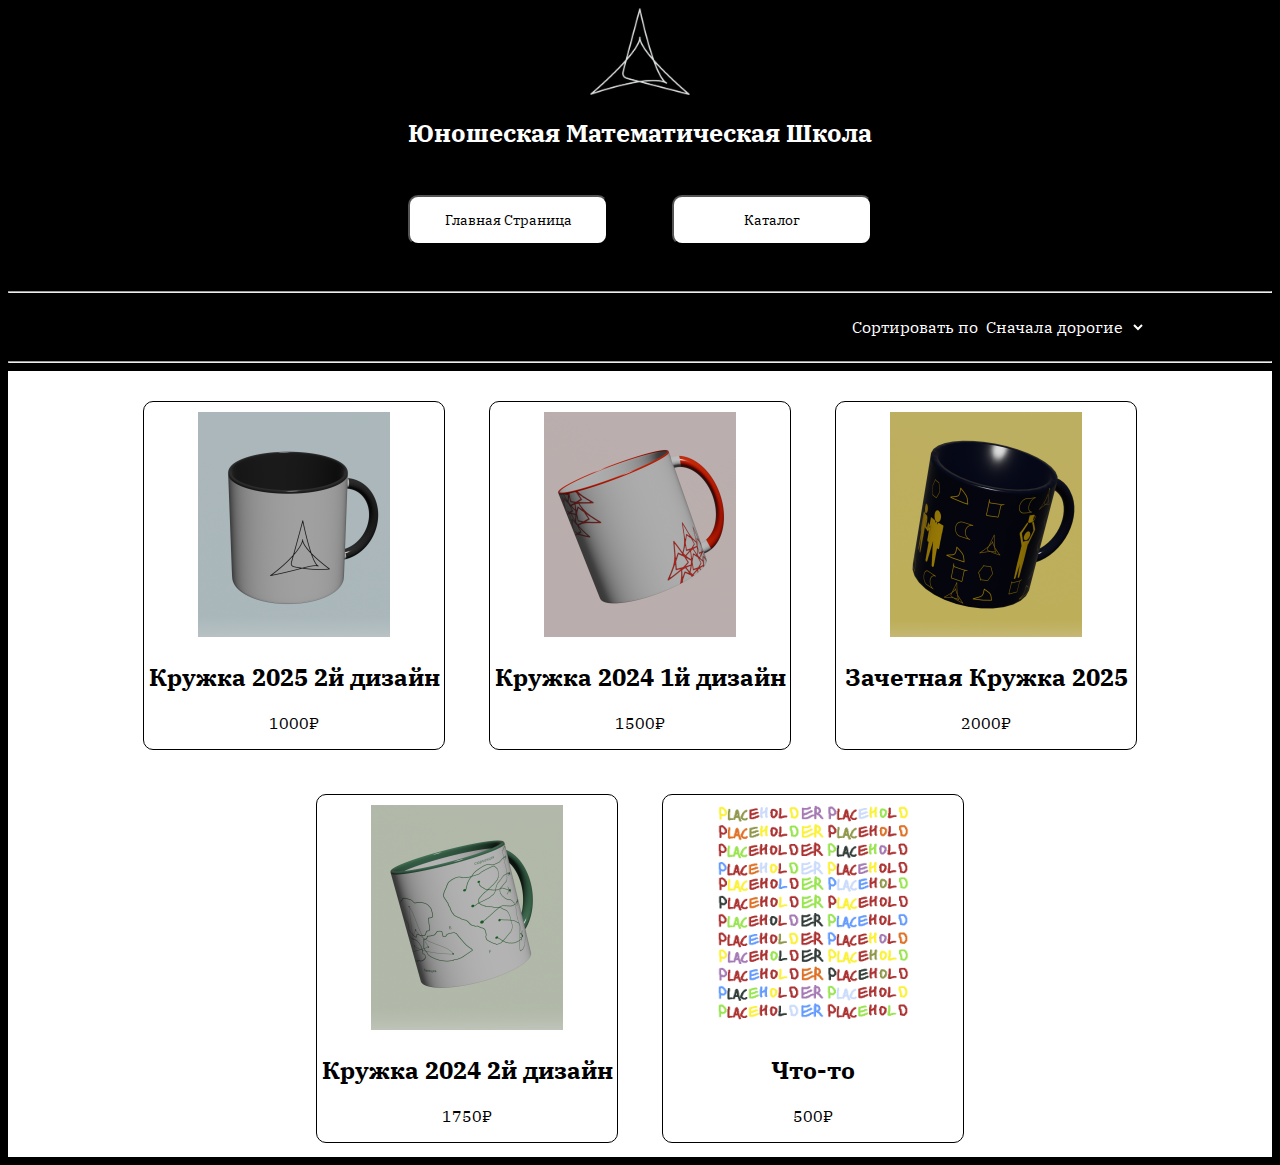
<file: docs/HTML_pages/Catalogue.html>
<!DOCTYPE html>
<html lang="en">
<head>
    <meta charset="UTF-8">
    <title>Title</title>
    <link rel="preconnect" href="https://fonts.googleapis.com">
    <link rel="preconnect" href="https://fonts.gstatic.com" crossorigin>
    <link href="https://fonts.googleapis.com/css2?family=Barlow+Condensed:ital,wght@0,100;0,200;0,300;0,400;0,500;0,600;0,700;0,800;0,900;1,100;1,200;1,300;1,400;1,500;1,600;1,700;1,800;1,900&family=IBM+Plex+Serif:ital,wght@0,100;0,200;0,300;0,400;0,500;0,600;0,700;1,100;1,200;1,300;1,400;1,500;1,600;1,700&family=Inter:ital,opsz,wght@0,14..32,100..900;1,14..32,100..900&family=Playfair:ital,opsz,wght@0,5..1200,300..900;1,5..1200,300..900&family=Roboto+Condensed:ital,wght@0,100..900;1,100..900&family=Roboto:ital,wght@0,100..900;1,100..900&display=swap" rel="stylesheet">
    <link rel ="stylesheet" href="../styles/catalogue.css">
</head>
<body>
<header class='header'>
    <img src="../contents/logo.jpg" alt="logo" width="100" height="86.9" class="logo">
    <h1>Юношеская Математическая Школа</h1>
    <ul class='nav'>
        <li class = 'nav-item'>
            <a href="main_page.html"><button>Главная Страница</button></a>
        </li>
        <li class = 'nav-item'>
            <a href="Catalogue.html"><button>Каталог</button></a>
        </li>
    </ul>
    <hr>
</header>
<main>
    <div class="function-bar">
        <p>Сортировать по</p>
        <select class = "sort-form" >
            <option value="price-desc">Сначала дорогие</option>
            <option value="price-asc">Сначала дешевые</option>
            <option value="date-desc">Сначала новые</option>
            <option value="date-asc">Сначала старые</option>
            <option value="type">По типу</option>
        </select>
    </div>
    <hr>
    <div class="catalogue">
        <div class="catalogue-item" data-name = "Кружка 2025 2й дизайн" data-price = "1000" data-type = "Кружка" data-date = 2025>
            <img src="../contents/renderv7.png" alt="main page" width="192" height="225">
            <h2> Кружка 2025 2й дизайн </h2>
            <p> 1000₽ </p>
        </div>
        <div class="catalogue-item" data-name = "Кружка 2024 1й дизайн" data-price = "1500" data-type = "Кружка" data-date = 2024>
            <img src="../contents/renderv5.png" alt="main page" width="192" height="225">
            <h2> Кружка 2024 1й дизайн </h2>
            <p> 1500₽ </p>
        </div>
        <div class="catalogue-item" data-name = "Зачетная Кружка 2025" data-price = "2000" data-type = "Кружка" data-date = 2025>
            <img src="../contents/renderv6.png" alt="main page" width="192" height="225">
            <h2> Зачетная Кружка 2025 </h2>
            <p> 2000₽ </p>
        </div>
        <div class="catalogue-item" data-name = "Кружка 2024 2й дизайн" data-price = "1750" data-type = "Кружка" data-date = 2024>
            <img src="../contents/renderv8.png" alt="main page" width="192" height="225">
            <h2> Кружка 2024 2й дизайн </h2>
            <p> 1750₽ </p>
        </div>
        <div class="catalogue-item" data-name = "Что-то" data-price = "500" data-type = "Что-то" data-date = 2023>
            <img src="../contents/Placeholder.png" width="192" height="225">
            <h2> Что-то </h2>
            <p> 500₽ </p>
        </div>
    </div>
    <script src="../scripts/sort.js"></script>
</main>
</body>
</html>
</body>

</html>
</file>
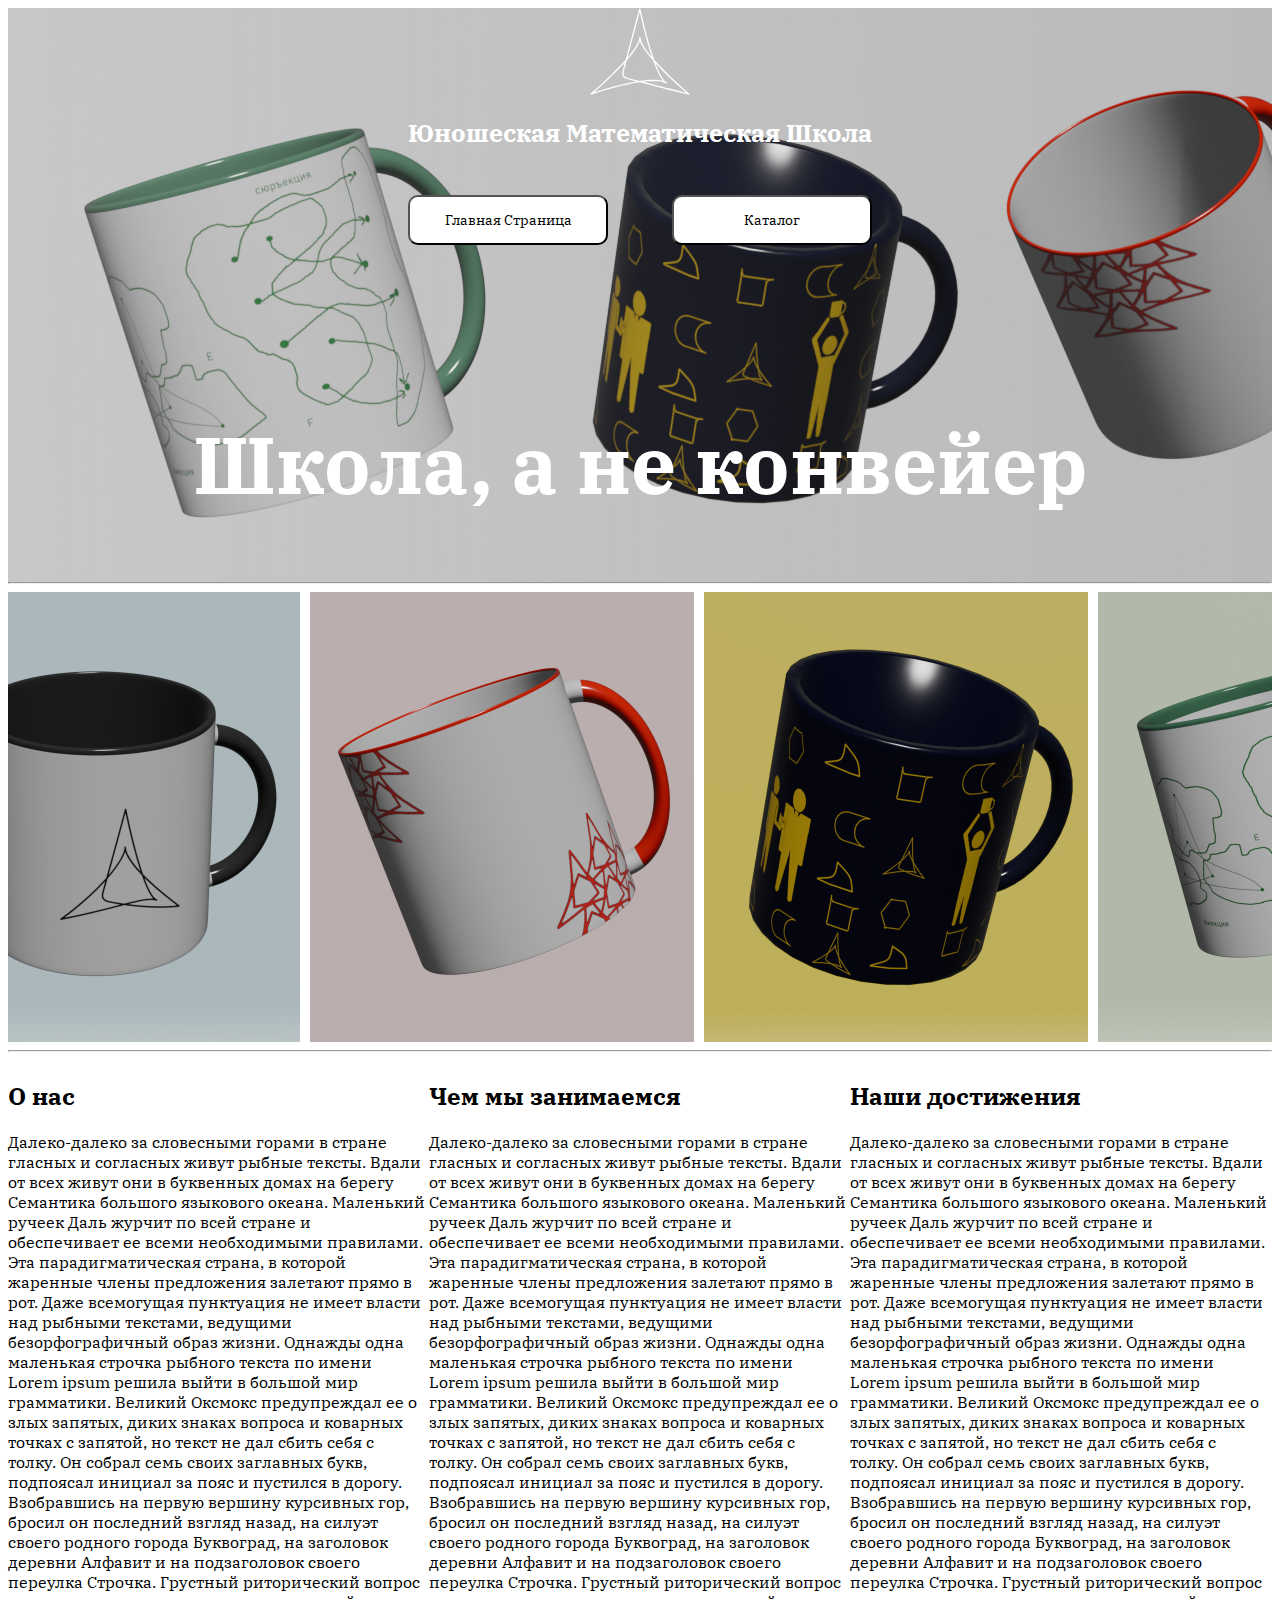
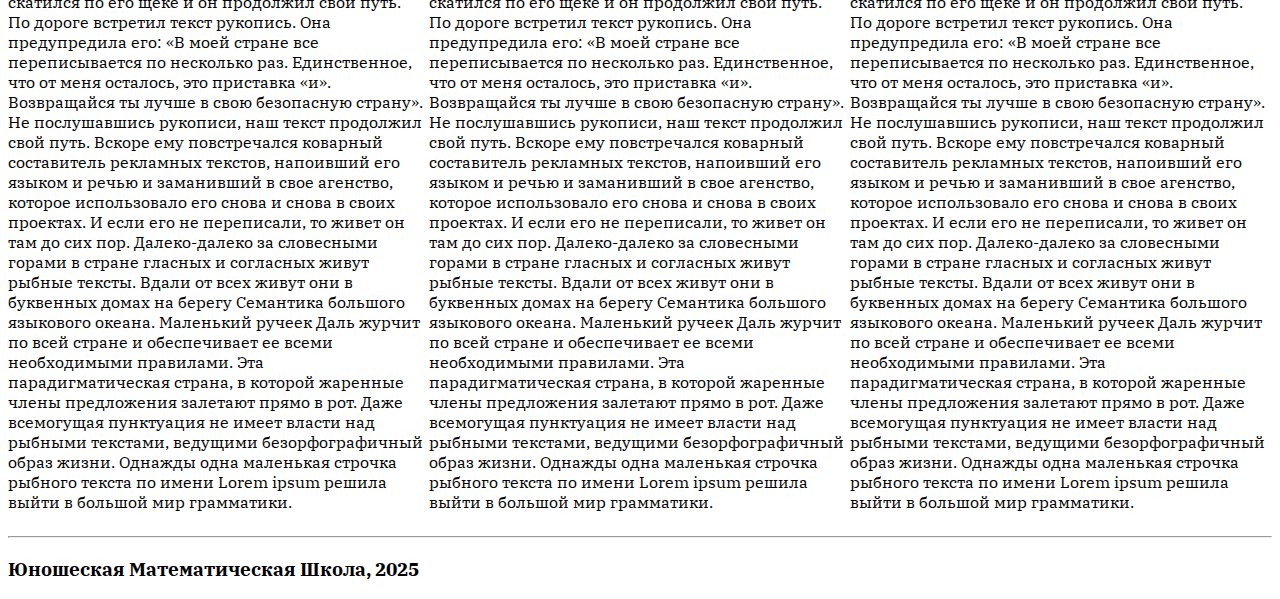
<file: docs/HTML_pages/main_page.html>
<!DOCTYPE html>
<html lang="en">
<head>
    <meta charset="UTF-8">
    <title>Главная Страница</title>
    <link rel = "icon" href = "/contents/logo.svg">
    <link rel="preconnect" href="https://fonts.googleapis.com">
    <link rel="preconnect" href="https://fonts.gstatic.com" crossorigin>
    <link href="https://fonts.googleapis.com/css2?family=Barlow+Condensed:ital,wght@0,100;0,200;0,300;0,400;0,500;0,600;0,700;0,800;0,900;1,100;1,200;1,300;1,400;1,500;1,600;1,700;1,800;1,900&family=IBM+Plex+Serif:ital,wght@0,100;0,200;0,300;0,400;0,500;0,600;0,700;1,100;1,200;1,300;1,400;1,500;1,600;1,700&family=Inter:ital,opsz,wght@0,14..32,100..900;1,14..32,100..900&family=Playfair:ital,opsz,wght@0,5..1200,300..900;1,5..1200,300..900&family=Roboto+Condensed:ital,wght@0,100..900;1,100..900&family=Roboto:ital,wght@0,100..900;1,100..900&display=swap" rel="stylesheet">
    <link rel="stylesheet" href="../styles/main.css">
</head>
<body>
<div class="wrapper">
    <header class='header'>
        <img src="../contents/logo.svg" alt="logo" width="100" height="86.9" class="logo">
        <h1>Юношеская Математическая Школа</h1>
        <ul class='nav'>
            <li class = 'nav-item'>
                <a href="main_page.html"><button>Главная Страница</button></a>
            </li>
            <li class = 'nav-item'>
                <a href="Catalogue.html"><button>Каталог</button></a>
            </li>
        </ul>
        <h2 class = "slogan">Школа, а не конвейер </h2>
        <hr>
    </header>
</div>
<main>
    <div class='main-container'>
        <div class = "scroll-list">
            <div class = "scroll-list-item">
                <img src="../contents/renderv7.png" alt="main page" width="384" height="450">
                <img src="../contents/renderv5.png" alt="main page" width="384" height="450">
                <img src="../contents/renderv6.png" alt="main page" width="384" height="450">
                <img src="../contents/renderv8.png" alt="main page" width="384" height="450">
                <img src="../contents/shirt.png" alt="main page" width="384" height="450">

                <img src="../contents/capv3.png" alt="main page" width="384" height="450">
                <img src="../contents/postcard.png" alt="main page" width="384" height="450">
                <img src="../contents/braceletblue.png" alt="main page" width="384" height="450">
                <img src="../contents/passport1.png" alt="main page" width="384" height="450">
                <img src="../contents/shirt.png" alt="main page" width="384" height="450">
            </div>
        </div>
        <hr>
        <div class = "about-us">
            <div class = "about-us-item">
                <h2>О нас</h2>
                <p>
                    Далеко-далеко за словесными горами в стране гласных и согласных живут рыбные тексты. Вдали от всех живут они в буквенных домах на берегу Семантика большого языкового океана. Маленький ручеек Даль журчит по всей стране и обеспечивает ее всеми необходимыми правилами. Эта парадигматическая страна, в которой жаренные члены предложения залетают прямо в рот. Даже всемогущая пунктуация не имеет власти над рыбными текстами, ведущими безорфографичный образ жизни. Однажды одна маленькая строчка рыбного текста по имени Lorem ipsum решила выйти в большой мир грамматики. Великий Оксмокс предупреждал ее о злых запятых, диких знаках вопроса и коварных точках с запятой, но текст не дал сбить себя с толку. Он собрал семь своих заглавных букв, подпоясал инициал за пояс и пустился в дорогу. Взобравшись на первую вершину курсивных гор, бросил он последний взгляд назад, на силуэт своего родного города Буквоград, на заголовок деревни Алфавит и на подзаголовок своего переулка Строчка. Грустный риторический вопрос скатился по его щеке и он продолжил свой путь. По дороге встретил текст рукопись. Она предупредила его: «В моей стране все переписывается по несколько раз. Единственное, что от меня осталось, это приставка «и». Возвращайся ты лучше в свою безопасную страну». Не послушавшись рукописи, наш текст продолжил свой путь. Вскоре ему повстречался коварный составитель рекламных текстов, напоивший его языком и речью и заманивший в свое агенство, которое использовало его снова и снова в своих проектах. И если его не переписали, то живет он там до сих пор. Далеко-далеко за словесными горами в стране гласных и согласных живут рыбные тексты. Вдали от всех живут они в буквенных домах на берегу Семантика большого языкового океана. Маленький ручеек Даль журчит по всей стране и обеспечивает ее всеми необходимыми правилами. Эта парадигматическая страна, в которой жаренные члены предложения залетают прямо в рот. Даже всемогущая пунктуация не имеет власти над рыбными текстами, ведущими безорфографичный образ жизни. Однажды одна маленькая строчка рыбного текста по имени Lorem ipsum решила выйти в большой мир грамматики.
                </p>
            </div>
            <div class = "about-us-item">
                <h2>Чем мы занимаемся</h2>
                <p>
                    Далеко-далеко за словесными горами в стране гласных и согласных живут рыбные тексты. Вдали от всех живут они в буквенных домах на берегу Семантика большого языкового океана. Маленький ручеек Даль журчит по всей стране и обеспечивает ее всеми необходимыми правилами. Эта парадигматическая страна, в которой жаренные члены предложения залетают прямо в рот. Даже всемогущая пунктуация не имеет власти над рыбными текстами, ведущими безорфографичный образ жизни. Однажды одна маленькая строчка рыбного текста по имени Lorem ipsum решила выйти в большой мир грамматики. Великий Оксмокс предупреждал ее о злых запятых, диких знаках вопроса и коварных точках с запятой, но текст не дал сбить себя с толку. Он собрал семь своих заглавных букв, подпоясал инициал за пояс и пустился в дорогу. Взобравшись на первую вершину курсивных гор, бросил он последний взгляд назад, на силуэт своего родного города Буквоград, на заголовок деревни Алфавит и на подзаголовок своего переулка Строчка. Грустный риторический вопрос скатился по его щеке и он продолжил свой путь. По дороге встретил текст рукопись. Она предупредила его: «В моей стране все переписывается по несколько раз. Единственное, что от меня осталось, это приставка «и». Возвращайся ты лучше в свою безопасную страну». Не послушавшись рукописи, наш текст продолжил свой путь. Вскоре ему повстречался коварный составитель рекламных текстов, напоивший его языком и речью и заманивший в свое агенство, которое использовало его снова и снова в своих проектах. И если его не переписали, то живет он там до сих пор. Далеко-далеко за словесными горами в стране гласных и согласных живут рыбные тексты. Вдали от всех живут они в буквенных домах на берегу Семантика большого языкового океана. Маленький ручеек Даль журчит по всей стране и обеспечивает ее всеми необходимыми правилами. Эта парадигматическая страна, в которой жаренные члены предложения залетают прямо в рот. Даже всемогущая пунктуация не имеет власти над рыбными текстами, ведущими безорфографичный образ жизни. Однажды одна маленькая строчка рыбного текста по имени Lorem ipsum решила выйти в большой мир грамматики.
                </p>
            </div>
            <div class = "about-us-item">
                <h2>Наши достижения</h2>
                <p>
                    Далеко-далеко за словесными горами в стране гласных и согласных живут рыбные тексты. Вдали от всех живут они в буквенных домах на берегу Семантика большого языкового океана. Маленький ручеек Даль журчит по всей стране и обеспечивает ее всеми необходимыми правилами. Эта парадигматическая страна, в которой жаренные члены предложения залетают прямо в рот. Даже всемогущая пунктуация не имеет власти над рыбными текстами, ведущими безорфографичный образ жизни. Однажды одна маленькая строчка рыбного текста по имени Lorem ipsum решила выйти в большой мир грамматики. Великий Оксмокс предупреждал ее о злых запятых, диких знаках вопроса и коварных точках с запятой, но текст не дал сбить себя с толку. Он собрал семь своих заглавных букв, подпоясал инициал за пояс и пустился в дорогу. Взобравшись на первую вершину курсивных гор, бросил он последний взгляд назад, на силуэт своего родного города Буквоград, на заголовок деревни Алфавит и на подзаголовок своего переулка Строчка. Грустный риторический вопрос скатился по его щеке и он продолжил свой путь. По дороге встретил текст рукопись. Она предупредила его: «В моей стране все переписывается по несколько раз. Единственное, что от меня осталось, это приставка «и». Возвращайся ты лучше в свою безопасную страну». Не послушавшись рукописи, наш текст продолжил свой путь. Вскоре ему повстречался коварный составитель рекламных текстов, напоивший его языком и речью и заманивший в свое агенство, которое использовало его снова и снова в своих проектах. И если его не переписали, то живет он там до сих пор. Далеко-далеко за словесными горами в стране гласных и согласных живут рыбные тексты. Вдали от всех живут они в буквенных домах на берегу Семантика большого языкового океана. Маленький ручеек Даль журчит по всей стране и обеспечивает ее всеми необходимыми правилами. Эта парадигматическая страна, в которой жаренные члены предложения залетают прямо в рот. Даже всемогущая пунктуация не имеет власти над рыбными текстами, ведущими безорфографичный образ жизни. Однажды одна маленькая строчка рыбного текста по имени Lorem ipsum решила выйти в большой мир грамматики.
                </p>
            </div>
        </div>
        <hr>
        <footer>
            <h3> Юношеская Математическая Школа, 2025</h3>
        </footer>
        <script src="../scripts/index.js"></script>
        <script src="../scripts/cycle.js"></script>
    </div>
</main>
</body>
</html>
</file>
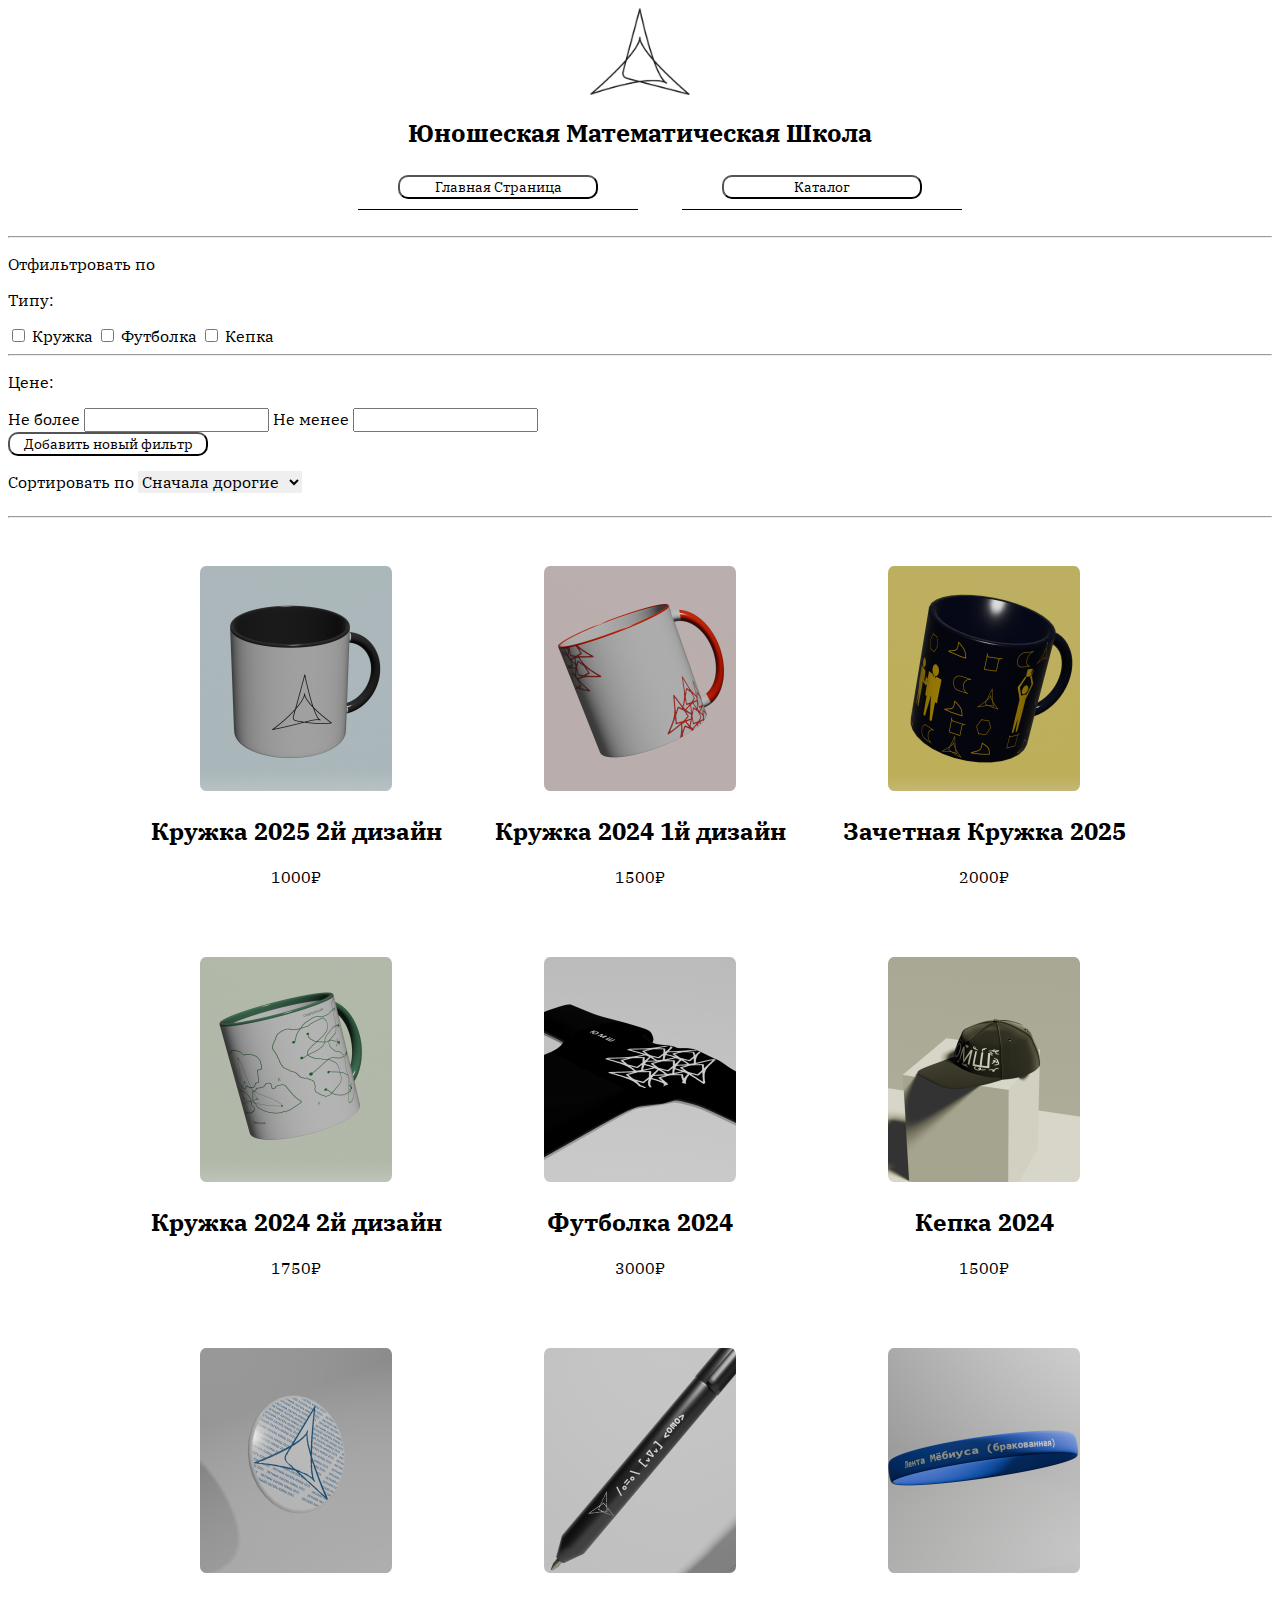
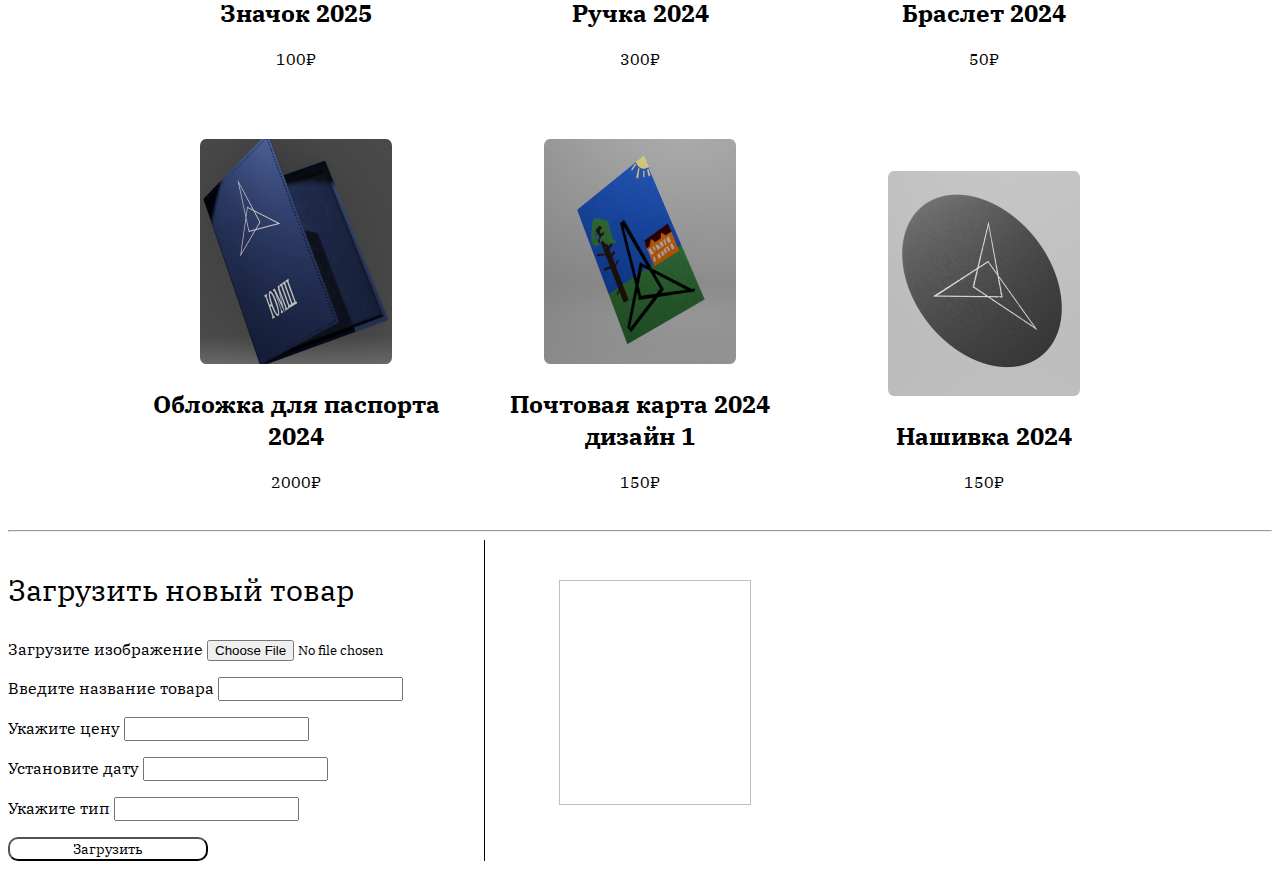
<file: Front/HTML pages/Catalogue.html>
<!DOCTYPE html>
<html lang="en">
<head>
    <meta charset="UTF-8">
    <title>Title</title>
    <link rel = "icon" href = "../contents/logo.svg">
    <link rel="preconnect" href="https://fonts.googleapis.com">
    <link rel="preconnect" href="https://fonts.gstatic.com" crossorigin>
    <link href="https://fonts.googleapis.com/css2?family=Barlow+Condensed:ital,wght@0,100;0,200;0,300;0,400;0,500;0,600;0,700;0,800;0,900;1,100;1,200;1,300;1,400;1,500;1,600;1,700;1,800;1,900&family=IBM+Plex+Serif:ital,wght@0,100;0,200;0,300;0,400;0,500;0,600;0,700;1,100;1,200;1,300;1,400;1,500;1,600;1,700&family=Inter:ital,opsz,wght@0,14..32,100..900;1,14..32,100..900&family=Playfair:ital,opsz,wght@0,5..1200,300..900;1,5..1200,300..900&family=Roboto+Condensed:ital,wght@0,100..900;1,100..900&family=Roboto:ital,wght@0,100..900;1,100..900&display=swap" rel="stylesheet">
    <link rel ="stylesheet" href="../styles/catalogue.css">
</head>
<body>
<header class='header'>
    <img src="../contents/logo.jpg" alt="logo" width="100" height="86.9" class="logo">
    <h1>Юношеская Математическая Школа</h1>
    <ul class='nav'>
        <li class = 'nav-item'>
            <a href="main_page.html"><button>Главная Страница</button></a>
        </li>
        <li class = 'nav-item'>
            <a href="Catalogue.html"><button>Каталог</button></a>
        </li>
    </ul>
    <hr>
</header>
<main>
    <div class="function-bar-wrapper">
        <div class = "filter">
            <p> Отфильтровать по </p>
            <div class="filter-items">
                <p>Типу:</p>
                <div class="not-price">
                    <input class = "filter-item" type = "checkbox" id = "by-type-cup" data-property = "type" data-content = "Кружка" data-type = "union" data-compareby = "equal">
                    <label for = "by-type-cup"> Кружка </label>
                    <input class = "filter-item" type = "checkbox" id = "by-type-shirt" data-property = "type" data-content = "Футболка" data-type = "union" data-compareby = "equal">
                    <label  for = "by-type-shirt"> Футболка </label>
                    <input class = "filter-item" type = "checkbox" id = "by-type-cap" data-property = "type" data-content = "Кепка" data-type = "union" data-compareby = "equal">
                    <label for = "by-type-cap"> Кепка </label>
                </div>
                <hr>
                <div class="price">
                <p>Цене:</p>
                    <label for = "by-price-up"> Не более </label>
                    <input type = "text" id = "by-price-up" class = "filter-item" data-property = "price" data-content = "" data-type = "intersect" data-compareby = "lesser">
                    <label for = "by-price-down"> Не менее </label>
                    <input type = "text" id = "by-price-down" class = "filter-item" data-property = "price" data-content = "" data-type = "intersect" data-compareby = "greater">
                </div>
            </div>
            <button class = "open-button" onclick="open()">Добавить новый фильтр</button>
            <div class="filter-constructor-wrapper">
                <div class="constructor-content">
                    <button class = "close-button" onclick="close()">x</button>
                    <h2>Добавить новый фильтр</h2>
                    <p>Выберите тип фильтра</p>
                    <select id = "type-select">
                        <option value = "intersect">Пересечение</option>
                        <option value = "union">Объединение</option>
                    </select>
                    <p>
                        Выберите признак сравнения
                        <input type = "text" aria-label="Выберите признак сравнения" id="comparison" class = "constructor-input">
                    </p>
                    <p>
                        Выберите имя признака сравнения
                        <input type = "text" aria-label="Выберите имя признака сравнения" id="select-name" class = "constructor-input">
                    </p>
                    <input class = "preview-filter-item" type = "checkbox" data-property = "" data-content = "" data-type = "" data-compareby = "" id = "preview-filter-item">
                    <label id = "preview-filter-item-label" for = "preview-filter-item"></label>
                    <button class = "upload-button" onclick="upload_filter()">Загрузить</button>
                </div>
            </div>
        </div>
        <div class="function-bar">
            <p>Сортировать по</p>
            <select class = "sort-form" >
                <option value="price-desc">Сначала дорогие</option>
                <option value="price-asc">Сначала дешевые</option>
                <option value="date-desc">Сначала новые</option>
                <option value="date-asc">Сначала старые</option>
                <option value="type">По типу</option>
            </select>
        </div>
    </div>
    <hr>
    <div class="catalogue">
        <div class="catalogue-item" data-name = "Кружка 2025 2й дизайн" data-price = "1000" data-type = "Кружка" data-date = 2025>
            <img src="../contents/renderv7.png" width="192" height="225">
            <h2> Кружка 2025 2й дизайн </h2>
            <p> 1000₽ </p>
        </div>
        <div class="catalogue-item" data-name = "Кружка 2024 1й дизайн" data-price = "1500" data-type = "Кружка" data-date = 2024>
            <img src="../contents/renderv5.png" width="192" height="225">
            <h2> Кружка 2024 1й дизайн </h2>
            <p> 1500₽ </p>
        </div>
        <div class="catalogue-item" data-name = "Зачетная Кружка 2025" data-price = "2000" data-type = "Кружка" data-date = 2025>
            <img src="../contents/renderv6.png" width="192" height="225">
            <h2> Зачетная Кружка 2025 </h2>
            <p> 2000₽ </p>
        </div>
        <div class="catalogue-item" data-name = "Кружка 2024 2й дизайн" data-price = "1750" data-type = "Кружка" data-date = 2024>
            <img src="../contents/renderv8.png" width="192" height="225">
            <h2> Кружка 2024 2й дизайн </h2>
            <p> 1750₽ </p>
        </div>
        <div class="catalogue-item" data-name = "Футболка 2024" data-price = "3000" data-type = "Футболка" data-date = 2024>
            <img src="../contents/shirt.png" width="192" height="225">
            <h2> Футболка 2024 </h2>
            <p> 3000₽ </p>
        </div>
        <div class="catalogue-item" data-name = "Кепка 2024" data-price = "1500" data-type = "Кепка" data-date = 2024>
            <img src="../contents/capv3.png" width="192" height="225">
            <h2> Кепка 2024 </h2>
            <p> 1500₽ </p>
        </div>
        <div class="catalogue-item" data-name = "Значок 2025" data-price = "100" data-type = "Значок" data-date = 2025>
            <img src="../contents/pin.png" width="192" height="225">
            <h2> Значок 2025 </h2>
            <p> 100₽ </p>
        </div>
        <div class="catalogue-item" data-name = "Ручка 2024" data-price = "300" data-type = "Ручка" data-date = 2024>
            <img src="../contents/mrpen.png" width="192" height="225">
            <h2> Ручка 2024 </h2>
            <p> 300₽ </p>
        </div>
        <div class="catalogue-item" data-name = "Браслет 2024" data-price = "50" data-type = "Браслет" data-date = 2024>
            <img src="../contents/braceletblue.png" width="192" height="225">
            <h2> Браслет 2024 </h2>
            <p> 50₽ </p>
        </div>
        <div class="catalogue-item" data-name = "Обложка для паспорта 2024" data-price = "2000" data-type = "Другое" data-date = 2024>
            <img src="../contents/passport1.png" width="192" height="225">
            <h2> Обложка для паспорта 2024 </h2>
            <p> 2000₽ </p>
        </div>
        <div class="catalogue-item" data-name = "Почтовая карта 2024 дизайн 1" data-price = "150" data-type = "Открытка" data-date = 2024>
            <img src="../contents/postcard.png" width="192" height="225">
            <h2> Почтовая карта 2024 дизайн 1 </h2>
            <p> 150₽ </p>
        </div>
        <div class="catalogue-item" data-name = "Нашивка 2024" data-price = "150" data-type = "Другое" data-date = 2024>
            <img src="../contents/mark.png" width="192" height="225">
            <h2> Нашивка 2024 </h2>
            <p> 150₽ </p>
        </div>
    </div>
    <hr>
    <div class = "add-item-wrapper">
        <div class = "add-item">
            <p class = "add-item-header"> Загрузить новый товар </p>
            <p>
                Загрузите изображение
                <input type = "file" accept="image/*" id = "file-upload-image">
            </p>
            <p>
                Введите название товара
                <input type = "text" aria-label="Введите название товара" id = "file-upload-name">
            </p>
            <p>
                Укажите цену
                <input type = "text" aria-label="Укажите цену" id = "file-upload-price">
            </p>
            <p>
                Установите дату
                <input type = "text" aria-label="Укажите цену" id = "file-upload-date">
            </p>
            <p>
                Укажите тип
                <input type = "text" aria-label="Укажите цену" id = "file-upload-type">
            </p>
            <button id = "add-item-button" onclick="upload_item()"> Загрузить </button>
        </div>
        <div class="preview-item" id = "preview" data-name = "" data-price = "" data-type = "" data-date = >
            <img id = "preview-image">
            <h2 id = "preview-name"></h2>
            <p id = "preview-price"></p>
        </div>
    </div>
    <script src="../scripts/sort.js"></script>
    <script src="../scripts/upload.js"></script>
    <script src="../scripts/filter.js"></script>
    <script src="../scripts/filter_constructor.js"></script>
</main>
</body>
</html>
</file>
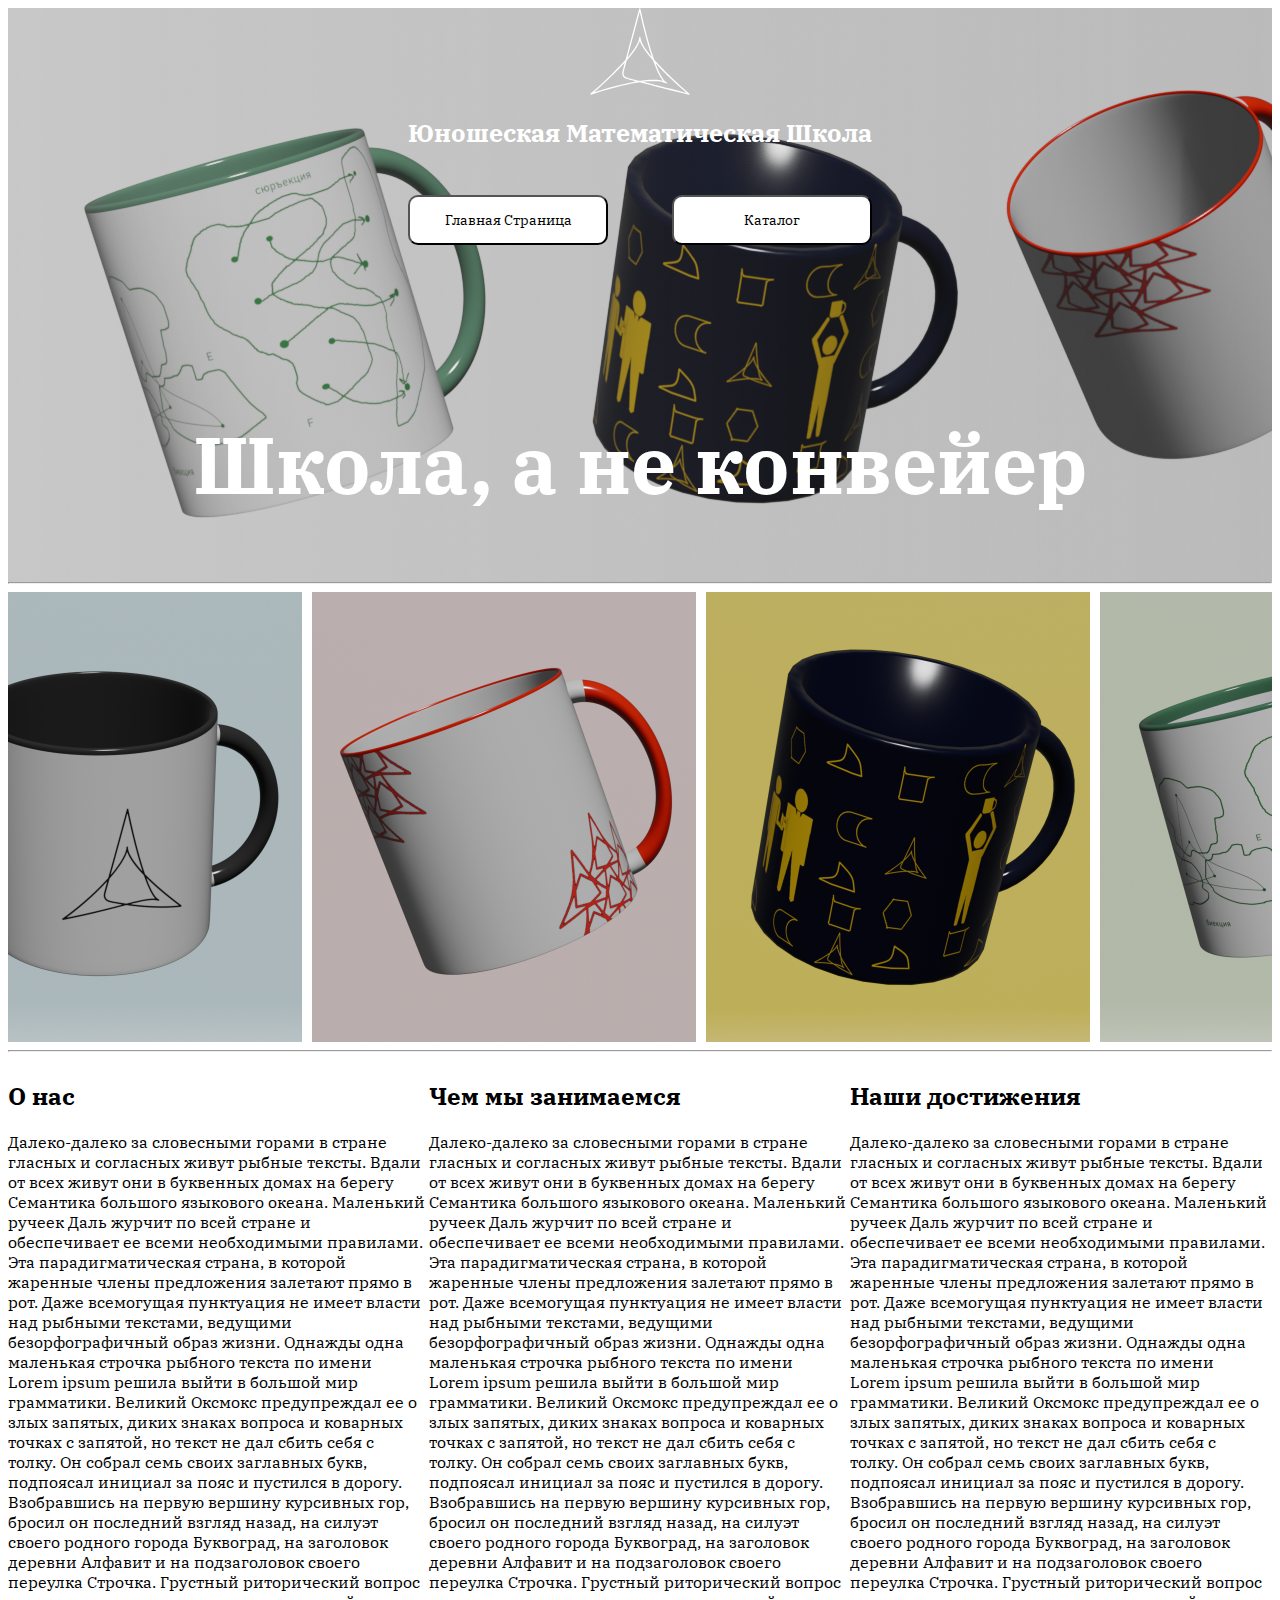
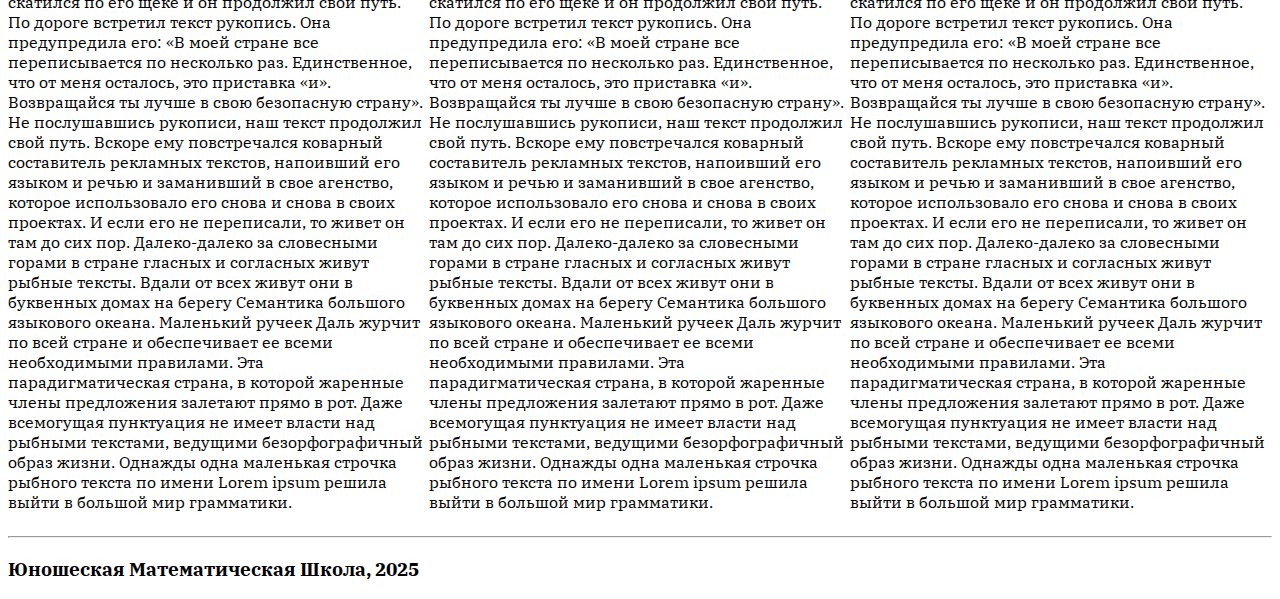
<file: Front/HTML pages/main_page.html>
<!DOCTYPE html>
<html lang="en">
<head>
    <meta charset="UTF-8">
    <title>Главная Страница</title>
    <link rel = "icon" href = "../contents/logo.svg">
    <link rel="preconnect" href="https://fonts.googleapis.com">
    <link rel="preconnect" href="https://fonts.gstatic.com" crossorigin>
    <link href="https://fonts.googleapis.com/css2?family=Barlow+Condensed:ital,wght@0,100;0,200;0,300;0,400;0,500;0,600;0,700;0,800;0,900;1,100;1,200;1,300;1,400;1,500;1,600;1,700;1,800;1,900&family=IBM+Plex+Serif:ital,wght@0,100;0,200;0,300;0,400;0,500;0,600;0,700;1,100;1,200;1,300;1,400;1,500;1,600;1,700&family=Inter:ital,opsz,wght@0,14..32,100..900;1,14..32,100..900&family=Playfair:ital,opsz,wght@0,5..1200,300..900;1,5..1200,300..900&family=Roboto+Condensed:ital,wght@0,100..900;1,100..900&family=Roboto:ital,wght@0,100..900;1,100..900&display=swap" rel="stylesheet">
    <link rel="stylesheet" href="../styles/main.css">
</head>
<body>
<div class="wrapper">
    <header class='header'>
        <img src="../contents/logo.svg" alt="logo" width="100" height="86.9" class="logo">
        <h1>Юношеская Математическая Школа</h1>
        <ul class='nav'>
            <li class = 'nav-item'>
                <a href="main_page.html"><button>Главная Страница</button></a>
            </li>
            <li class = 'nav-item'>
                <a href="Catalogue.html"><button>Каталог</button></a>
            </li>
        </ul>
        <h2 class = "slogan">Школа, а не конвейер </h2>
        <hr>
    </header>
</div>
<main>
    <div class='main-container'>
        <div class = "scroll-list">
            <div class = "scroll-list-item">
                <img src="../contents/renderv7.png" alt="main page" width="384" height="450">
                <img src="../contents/renderv5.png" alt="main page" width="384" height="450">
                <img src="../contents/renderv6.png" alt="main page" width="384" height="450">
                <img src="../contents/renderv8.png" alt="main page" width="384" height="450">
                <img src="../contents/shirt.png" alt="main page" width="384" height="450">

                <img src="../contents/capv3.png" alt="main page" width="384" height="450">
                <img src="../contents/postcard.png" alt="main page" width="384" height="450">
                <img src="../contents/braceletblue.png" alt="main page" width="384" height="450">
                <img src="../contents/passport1.png" alt="main page" width="384" height="450">
                <img src="../contents/shirt.png" alt="main page" width="384" height="450">
            </div>
        </div>
        <hr>
        <div class = "about-us">
            <div class = "about-us-item">
                <h2>О нас</h2>
                <p>
                    Далеко-далеко за словесными горами в стране гласных и согласных живут рыбные тексты. Вдали от всех живут они в буквенных домах на берегу Семантика большого языкового океана. Маленький ручеек Даль журчит по всей стране и обеспечивает ее всеми необходимыми правилами. Эта парадигматическая страна, в которой жаренные члены предложения залетают прямо в рот. Даже всемогущая пунктуация не имеет власти над рыбными текстами, ведущими безорфографичный образ жизни. Однажды одна маленькая строчка рыбного текста по имени Lorem ipsum решила выйти в большой мир грамматики. Великий Оксмокс предупреждал ее о злых запятых, диких знаках вопроса и коварных точках с запятой, но текст не дал сбить себя с толку. Он собрал семь своих заглавных букв, подпоясал инициал за пояс и пустился в дорогу. Взобравшись на первую вершину курсивных гор, бросил он последний взгляд назад, на силуэт своего родного города Буквоград, на заголовок деревни Алфавит и на подзаголовок своего переулка Строчка. Грустный риторический вопрос скатился по его щеке и он продолжил свой путь. По дороге встретил текст рукопись. Она предупредила его: «В моей стране все переписывается по несколько раз. Единственное, что от меня осталось, это приставка «и». Возвращайся ты лучше в свою безопасную страну». Не послушавшись рукописи, наш текст продолжил свой путь. Вскоре ему повстречался коварный составитель рекламных текстов, напоивший его языком и речью и заманивший в свое агенство, которое использовало его снова и снова в своих проектах. И если его не переписали, то живет он там до сих пор. Далеко-далеко за словесными горами в стране гласных и согласных живут рыбные тексты. Вдали от всех живут они в буквенных домах на берегу Семантика большого языкового океана. Маленький ручеек Даль журчит по всей стране и обеспечивает ее всеми необходимыми правилами. Эта парадигматическая страна, в которой жаренные члены предложения залетают прямо в рот. Даже всемогущая пунктуация не имеет власти над рыбными текстами, ведущими безорфографичный образ жизни. Однажды одна маленькая строчка рыбного текста по имени Lorem ipsum решила выйти в большой мир грамматики.
                </p>
            </div>
            <div class = "about-us-item">
                <h2>Чем мы занимаемся</h2>
                <p>
                    Далеко-далеко за словесными горами в стране гласных и согласных живут рыбные тексты. Вдали от всех живут они в буквенных домах на берегу Семантика большого языкового океана. Маленький ручеек Даль журчит по всей стране и обеспечивает ее всеми необходимыми правилами. Эта парадигматическая страна, в которой жаренные члены предложения залетают прямо в рот. Даже всемогущая пунктуация не имеет власти над рыбными текстами, ведущими безорфографичный образ жизни. Однажды одна маленькая строчка рыбного текста по имени Lorem ipsum решила выйти в большой мир грамматики. Великий Оксмокс предупреждал ее о злых запятых, диких знаках вопроса и коварных точках с запятой, но текст не дал сбить себя с толку. Он собрал семь своих заглавных букв, подпоясал инициал за пояс и пустился в дорогу. Взобравшись на первую вершину курсивных гор, бросил он последний взгляд назад, на силуэт своего родного города Буквоград, на заголовок деревни Алфавит и на подзаголовок своего переулка Строчка. Грустный риторический вопрос скатился по его щеке и он продолжил свой путь. По дороге встретил текст рукопись. Она предупредила его: «В моей стране все переписывается по несколько раз. Единственное, что от меня осталось, это приставка «и». Возвращайся ты лучше в свою безопасную страну». Не послушавшись рукописи, наш текст продолжил свой путь. Вскоре ему повстречался коварный составитель рекламных текстов, напоивший его языком и речью и заманивший в свое агенство, которое использовало его снова и снова в своих проектах. И если его не переписали, то живет он там до сих пор. Далеко-далеко за словесными горами в стране гласных и согласных живут рыбные тексты. Вдали от всех живут они в буквенных домах на берегу Семантика большого языкового океана. Маленький ручеек Даль журчит по всей стране и обеспечивает ее всеми необходимыми правилами. Эта парадигматическая страна, в которой жаренные члены предложения залетают прямо в рот. Даже всемогущая пунктуация не имеет власти над рыбными текстами, ведущими безорфографичный образ жизни. Однажды одна маленькая строчка рыбного текста по имени Lorem ipsum решила выйти в большой мир грамматики.
                </p>
            </div>
            <div class = "about-us-item">
                <h2>Наши достижения</h2>
                <p>
                    Далеко-далеко за словесными горами в стране гласных и согласных живут рыбные тексты. Вдали от всех живут они в буквенных домах на берегу Семантика большого языкового океана. Маленький ручеек Даль журчит по всей стране и обеспечивает ее всеми необходимыми правилами. Эта парадигматическая страна, в которой жаренные члены предложения залетают прямо в рот. Даже всемогущая пунктуация не имеет власти над рыбными текстами, ведущими безорфографичный образ жизни. Однажды одна маленькая строчка рыбного текста по имени Lorem ipsum решила выйти в большой мир грамматики. Великий Оксмокс предупреждал ее о злых запятых, диких знаках вопроса и коварных точках с запятой, но текст не дал сбить себя с толку. Он собрал семь своих заглавных букв, подпоясал инициал за пояс и пустился в дорогу. Взобравшись на первую вершину курсивных гор, бросил он последний взгляд назад, на силуэт своего родного города Буквоград, на заголовок деревни Алфавит и на подзаголовок своего переулка Строчка. Грустный риторический вопрос скатился по его щеке и он продолжил свой путь. По дороге встретил текст рукопись. Она предупредила его: «В моей стране все переписывается по несколько раз. Единственное, что от меня осталось, это приставка «и». Возвращайся ты лучше в свою безопасную страну». Не послушавшись рукописи, наш текст продолжил свой путь. Вскоре ему повстречался коварный составитель рекламных текстов, напоивший его языком и речью и заманивший в свое агенство, которое использовало его снова и снова в своих проектах. И если его не переписали, то живет он там до сих пор. Далеко-далеко за словесными горами в стране гласных и согласных живут рыбные тексты. Вдали от всех живут они в буквенных домах на берегу Семантика большого языкового океана. Маленький ручеек Даль журчит по всей стране и обеспечивает ее всеми необходимыми правилами. Эта парадигматическая страна, в которой жаренные члены предложения залетают прямо в рот. Даже всемогущая пунктуация не имеет власти над рыбными текстами, ведущими безорфографичный образ жизни. Однажды одна маленькая строчка рыбного текста по имени Lorem ipsum решила выйти в большой мир грамматики.
                </p>
            </div>
        </div>
        <hr>
        <footer>
            <h3> Юношеская Математическая Школа, 2025</h3>
        </footer>
        <script src="../scripts/index.js"></script>
        <script src="../scripts/cycle.js"></script>
    </div>
</main>
</body>
</html>
</file>
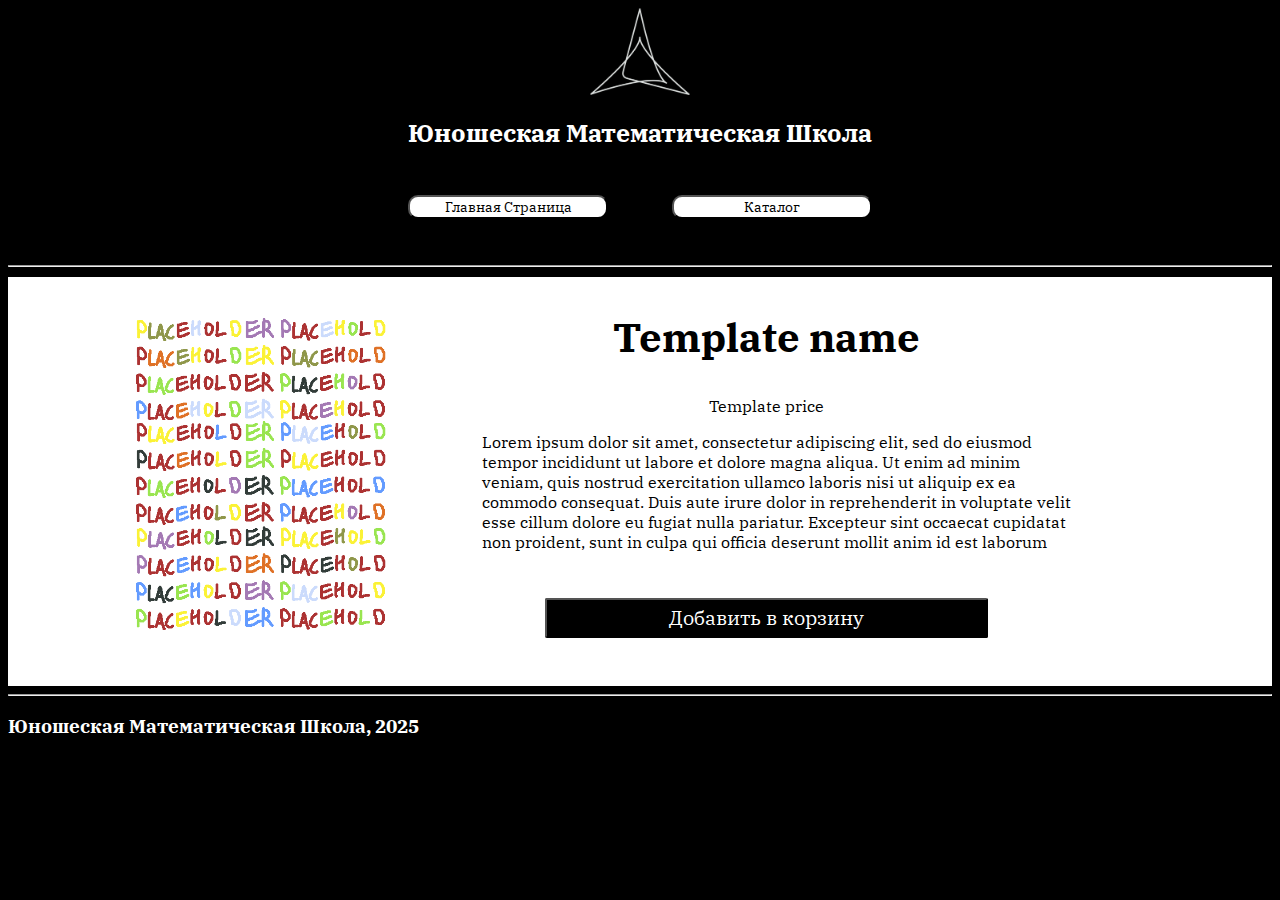
<file: Front/HTML pages/template.html>
<!DOCTYPE html>
<html lang="en" xmlns="http://www.w3.org/1999/html">
<head>
    <meta charset="UTF-8">
    <title>Template</title>
    <link rel="stylesheet" href="../styles/itempage.css">
    <link rel = "icon" href = "../contents/logo.svg">
    <link rel="preconnect" href="https://fonts.googleapis.com">
    <link rel="preconnect" href="https://fonts.gstatic.com" crossorigin>
    <link href="https://fonts.googleapis.com/css2?family=Oswald:wght@200..700&family=Ubuntu:ital,wght@0,300;0,400;0,500;0,700;1,300;1,400;1,500;1,700&display=swap" rel="stylesheet">
    <link href="https://fonts.googleapis.com/css2?family=Barlow+Condensed:ital,wght@0,100;0,200;0,300;0,400;0,500;0,600;0,700;0,800;0,900;1,100;1,200;1,300;1,400;1,500;1,600;1,700;1,800;1,900&family=IBM+Plex+Serif:ital,wght@0,100;0,200;0,300;0,400;0,500;0,600;0,700;1,100;1,200;1,300;1,400;1,500;1,600;1,700&family=Inter:ital,opsz,wght@0,14..32,100..900;1,14..32,100..900&family=Playfair:ital,opsz,wght@0,5..1200,300..900;1,5..1200,300..900&family=Roboto+Condensed:ital,wght@0,100..900;1,100..900&family=Roboto:ital,wght@0,100..900;1,100..900&display=swap" rel="stylesheet">
</head>
<header class='header'>
    <img src="../contents/logo.jpg" alt="logo" width="100" height="86.9" class="logo">
    <h1>Юношеская Математическая Школа</h1>
    <ul class='nav'>
        <li class = 'nav-item'>  <a href="main_page.html"><button>Главная Страница</button></a>
        </li>
        <li class = 'nav-item'>
            <a href="Catalogue.html"><button>Каталог</button></a>
        </li>
    </ul>
    <hr>
</header>
<body>
    <div class="item-page">
        <div class="image-wrapper">
            <img src = "../contents/Placeholder.png" alt="placeholder" class = "main-image">
        </div>
        <div class="item-page-content">
            <h2 class = "item-name">Template name</h2>
            <p class = "item-price">Template price</p>
            <p class = "item-description">Lorem ipsum dolor sit amet, consectetur adipiscing elit, sed do eiusmod tempor incididunt ut labore et dolore magna aliqua. Ut enim ad minim veniam, quis nostrud exercitation ullamco laboris nisi ut aliquip ex ea commodo consequat. Duis aute irure dolor in reprehenderit in voluptate velit esse cillum dolore eu fugiat nulla pariatur. Excepteur sint occaecat cupidatat non proident, sunt in culpa qui officia deserunt mollit anim id est laborum</p>
            <button class = "add-to-cart-button">Добавить в корзину</button>
        </div>
    </div>
    <hr>
    <footer>
        <h3> Юношеская Математическая Школа, 2025</h3>
    </footer>
</body>
</html>
</file>
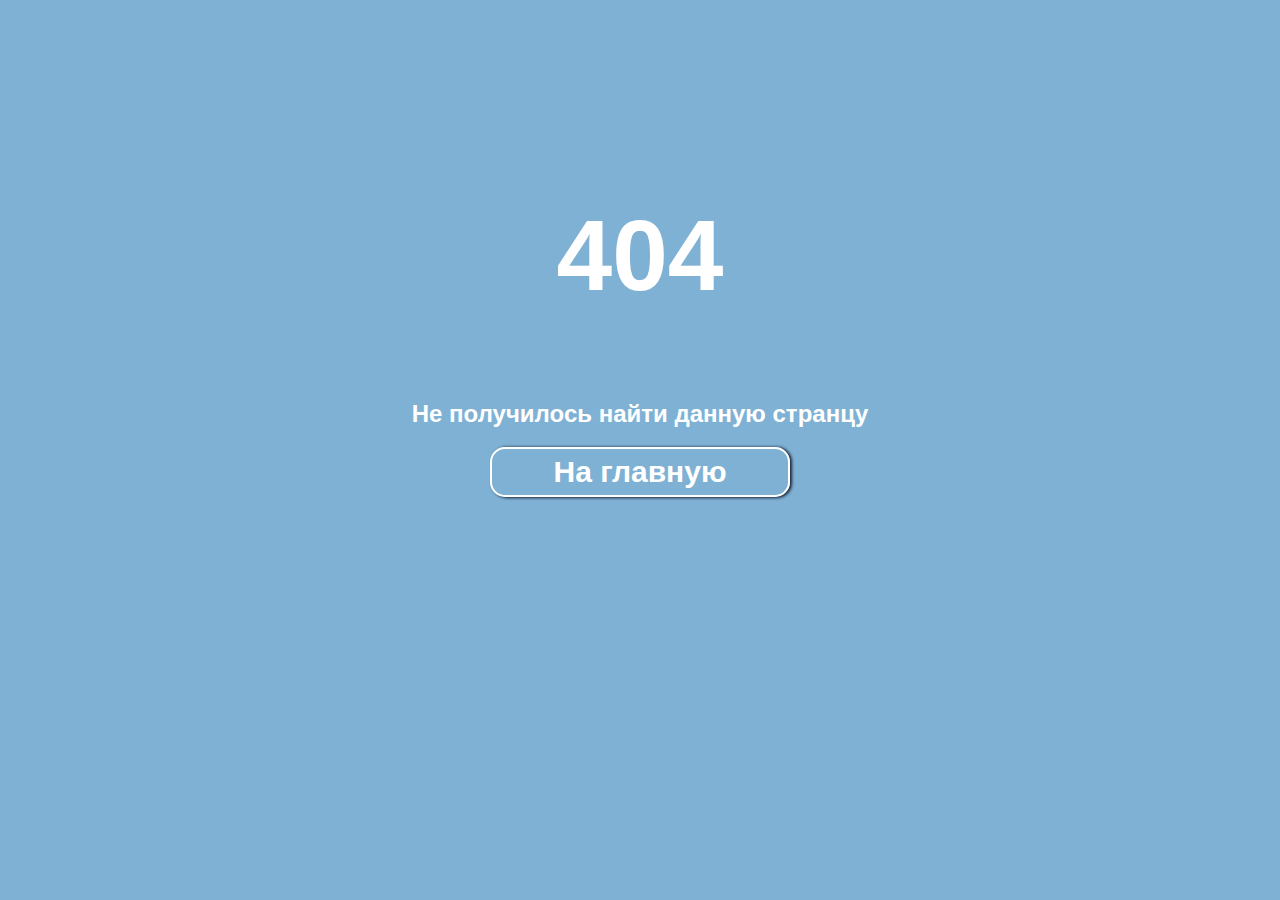
<file: Front/HTML_pages/404page.html>
<!DOCTYPE html>
<html lang="en">
<head>
  <meta charset="UTF-8">
  <link rel="stylesheet" href="../styles/404page.css">
  <title>Упс! Не получилось найти данную страницу</title>
</head>
<body>
<div class="wrapper">
  <h1> 404 </h1>
  <h2>Не получилось найти данную странцу</h2>
  <a href="main_page.html"><button >На главную</button></a>
</div>
</body>
</html>
</file>
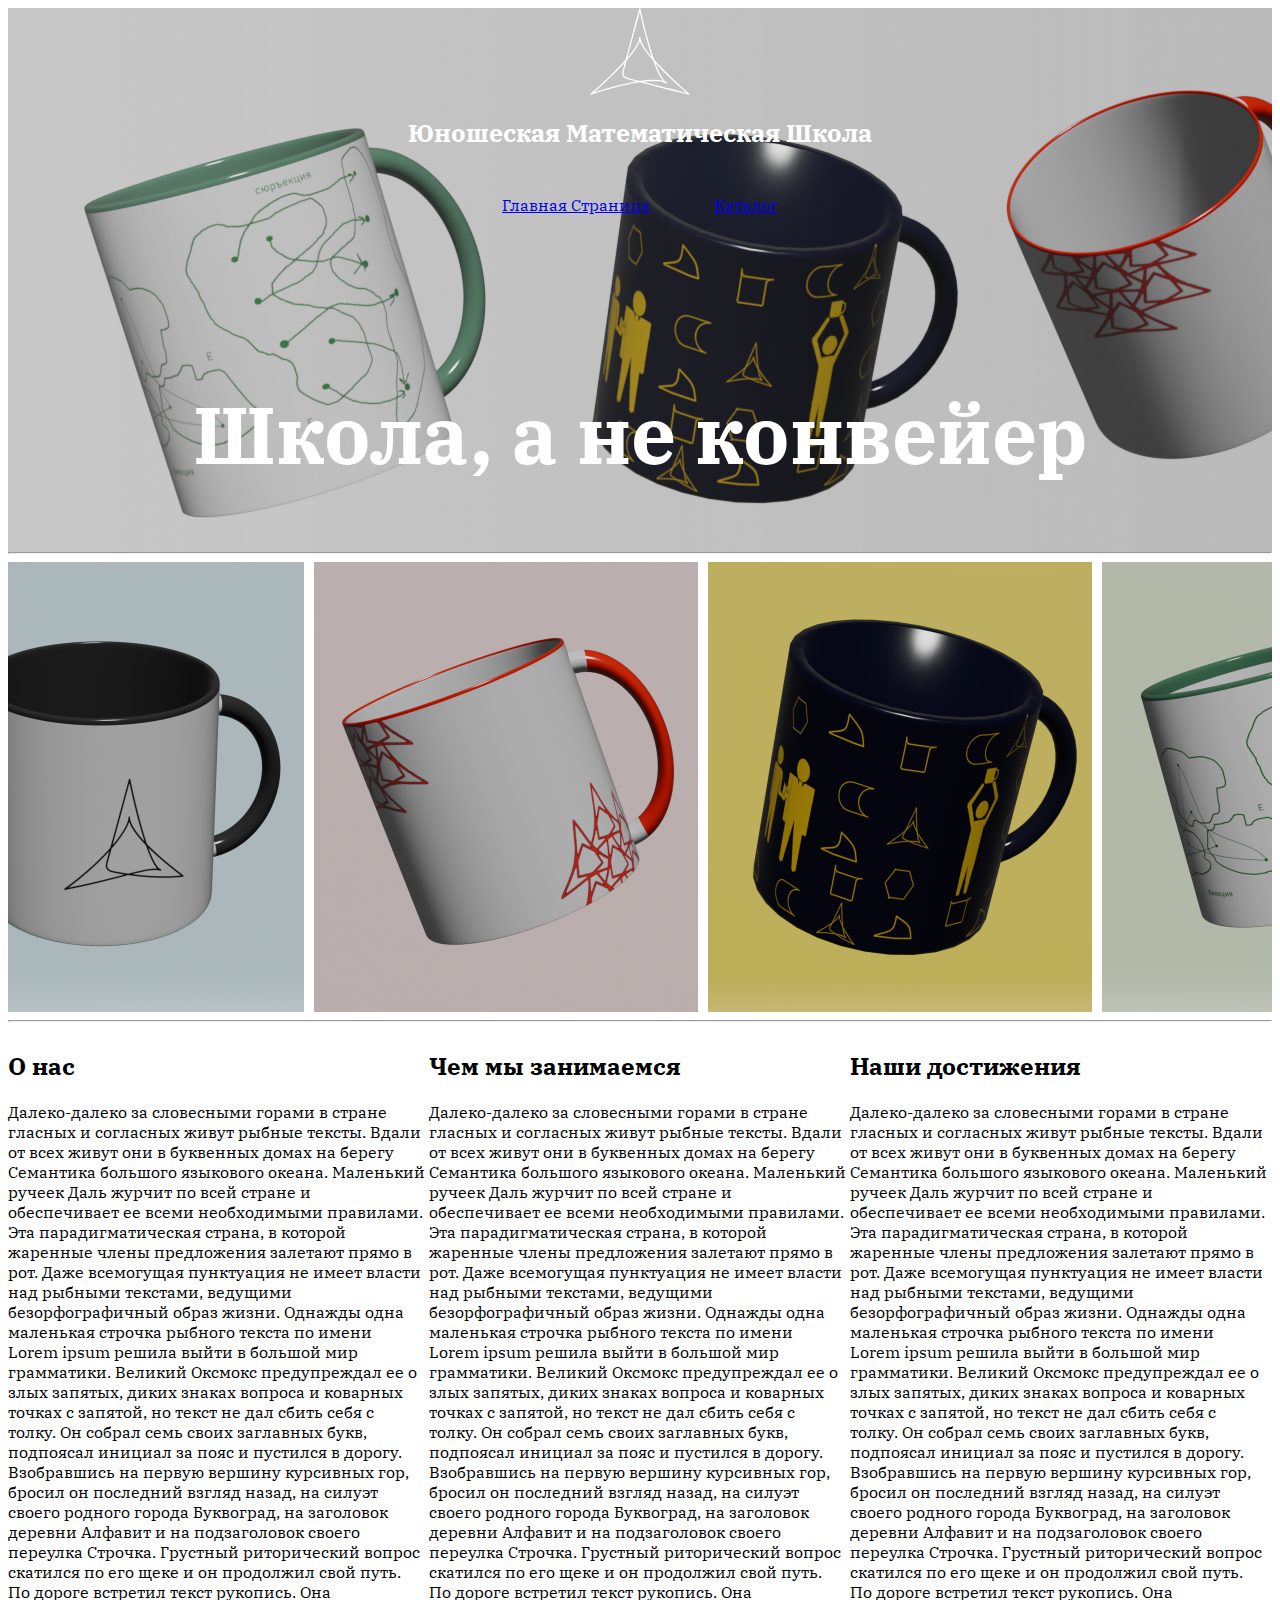
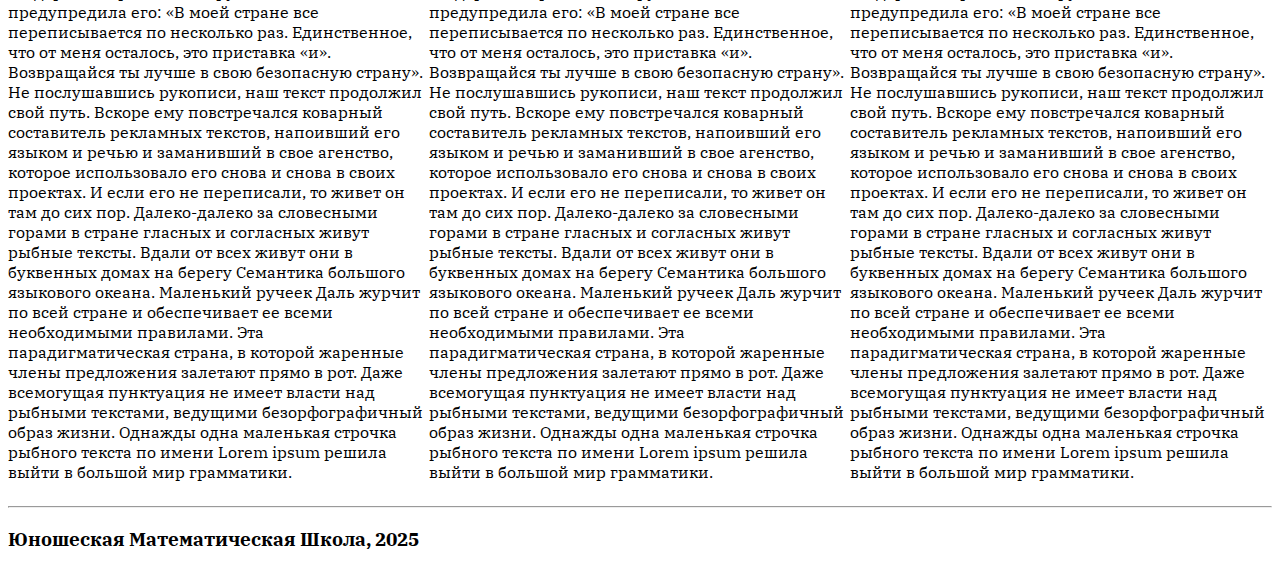
<file: Front/HTML_pages/main_page.html>
<!DOCTYPE html>
<html lang="en">
<head>
    <meta charset="UTF-8">
    <title>Главная Страница</title>
    <link rel = "icon" href = "../contents/logo.svg">
    <link rel="preconnect" href="https://fonts.googleapis.com">
    <link rel="preconnect" href="https://fonts.gstatic.com" crossorigin>
    <link href="https://fonts.googleapis.com/css2?family=Barlow+Condensed:ital,wght@0,100;0,200;0,300;0,400;0,500;0,600;0,700;0,800;0,900;1,100;1,200;1,300;1,400;1,500;1,600;1,700;1,800;1,900&family=IBM+Plex+Serif:ital,wght@0,100;0,200;0,300;0,400;0,500;0,600;0,700;1,100;1,200;1,300;1,400;1,500;1,600;1,700&family=Inter:ital,opsz,wght@0,14..32,100..900;1,14..32,100..900&family=Playfair:ital,opsz,wght@0,5..1200,300..900;1,5..1200,300..900&family=Roboto+Condensed:ital,wght@0,100..900;1,100..900&family=Roboto:ital,wght@0,100..900;1,100..900&display=swap" rel="stylesheet">
    <link rel="stylesheet" href="../styles/main.css">
</head>
<body>
<div class="wrapper">
    <header class='header'>
        <img src="../contents/logo.svg" alt="logo" width="100" height="86.9" class="logo">
        <h1>Юношеская Математическая Школа</h1>
        <div class = "link-wrapper">
            <a href="main_page.html" class="nav-item">Главная Страница</a>
            <a href="Catalogue.html" class="nav-item">Каталог</a>
        </div>
        <h2 class = "slogan">Школа, а не конвейер </h2>
        <hr>
    </header>
</div>
<main>
    <div class='main-container'>
        <div class = "scroll-list">
            <div class = "scroll-list-item">
                <img src="../contents/renderv7.png" alt="main page" width="384" height="450">
                <img src="../contents/renderv5.png" alt="main page" width="384" height="450">
                <img src="../contents/renderv6.png" alt="main page" width="384" height="450">
                <img src="../contents/renderv8.png" alt="main page" width="384" height="450">
                <img src="../contents/shirt.png" alt="main page" width="384" height="450">

                <img src="../contents/capv3.png" alt="main page" width="384" height="450">
                <img src="../contents/postcard.png" alt="main page" width="384" height="450">
                <img src="../contents/braceletblue.png" alt="main page" width="384" height="450">
                <img src="../contents/passport1.png" alt="main page" width="384" height="450">
                <img src="../contents/shirt.png" alt="main page" width="384" height="450">
            </div>
        </div>
        <hr>
        <div class = "about-us">
            <div class = "about-us-item">
                <h2>О нас</h2>
                <p>
                    Далеко-далеко за словесными горами в стране гласных и согласных живут рыбные тексты. Вдали от всех живут они в буквенных домах на берегу Семантика большого языкового океана. Маленький ручеек Даль журчит по всей стране и обеспечивает ее всеми необходимыми правилами. Эта парадигматическая страна, в которой жаренные члены предложения залетают прямо в рот. Даже всемогущая пунктуация не имеет власти над рыбными текстами, ведущими безорфографичный образ жизни. Однажды одна маленькая строчка рыбного текста по имени Lorem ipsum решила выйти в большой мир грамматики. Великий Оксмокс предупреждал ее о злых запятых, диких знаках вопроса и коварных точках с запятой, но текст не дал сбить себя с толку. Он собрал семь своих заглавных букв, подпоясал инициал за пояс и пустился в дорогу. Взобравшись на первую вершину курсивных гор, бросил он последний взгляд назад, на силуэт своего родного города Буквоград, на заголовок деревни Алфавит и на подзаголовок своего переулка Строчка. Грустный риторический вопрос скатился по его щеке и он продолжил свой путь. По дороге встретил текст рукопись. Она предупредила его: «В моей стране все переписывается по несколько раз. Единственное, что от меня осталось, это приставка «и». Возвращайся ты лучше в свою безопасную страну». Не послушавшись рукописи, наш текст продолжил свой путь. Вскоре ему повстречался коварный составитель рекламных текстов, напоивший его языком и речью и заманивший в свое агенство, которое использовало его снова и снова в своих проектах. И если его не переписали, то живет он там до сих пор. Далеко-далеко за словесными горами в стране гласных и согласных живут рыбные тексты. Вдали от всех живут они в буквенных домах на берегу Семантика большого языкового океана. Маленький ручеек Даль журчит по всей стране и обеспечивает ее всеми необходимыми правилами. Эта парадигматическая страна, в которой жаренные члены предложения залетают прямо в рот. Даже всемогущая пунктуация не имеет власти над рыбными текстами, ведущими безорфографичный образ жизни. Однажды одна маленькая строчка рыбного текста по имени Lorem ipsum решила выйти в большой мир грамматики.
                </p>
            </div>
            <div class = "about-us-item">
                <h2>Чем мы занимаемся</h2>
                <p>
                    Далеко-далеко за словесными горами в стране гласных и согласных живут рыбные тексты. Вдали от всех живут они в буквенных домах на берегу Семантика большого языкового океана. Маленький ручеек Даль журчит по всей стране и обеспечивает ее всеми необходимыми правилами. Эта парадигматическая страна, в которой жаренные члены предложения залетают прямо в рот. Даже всемогущая пунктуация не имеет власти над рыбными текстами, ведущими безорфографичный образ жизни. Однажды одна маленькая строчка рыбного текста по имени Lorem ipsum решила выйти в большой мир грамматики. Великий Оксмокс предупреждал ее о злых запятых, диких знаках вопроса и коварных точках с запятой, но текст не дал сбить себя с толку. Он собрал семь своих заглавных букв, подпоясал инициал за пояс и пустился в дорогу. Взобравшись на первую вершину курсивных гор, бросил он последний взгляд назад, на силуэт своего родного города Буквоград, на заголовок деревни Алфавит и на подзаголовок своего переулка Строчка. Грустный риторический вопрос скатился по его щеке и он продолжил свой путь. По дороге встретил текст рукопись. Она предупредила его: «В моей стране все переписывается по несколько раз. Единственное, что от меня осталось, это приставка «и». Возвращайся ты лучше в свою безопасную страну». Не послушавшись рукописи, наш текст продолжил свой путь. Вскоре ему повстречался коварный составитель рекламных текстов, напоивший его языком и речью и заманивший в свое агенство, которое использовало его снова и снова в своих проектах. И если его не переписали, то живет он там до сих пор. Далеко-далеко за словесными горами в стране гласных и согласных живут рыбные тексты. Вдали от всех живут они в буквенных домах на берегу Семантика большого языкового океана. Маленький ручеек Даль журчит по всей стране и обеспечивает ее всеми необходимыми правилами. Эта парадигматическая страна, в которой жаренные члены предложения залетают прямо в рот. Даже всемогущая пунктуация не имеет власти над рыбными текстами, ведущими безорфографичный образ жизни. Однажды одна маленькая строчка рыбного текста по имени Lorem ipsum решила выйти в большой мир грамматики.
                </p>
            </div>
            <div class = "about-us-item">
                <h2>Наши достижения</h2>
                <p>
                    Далеко-далеко за словесными горами в стране гласных и согласных живут рыбные тексты. Вдали от всех живут они в буквенных домах на берегу Семантика большого языкового океана. Маленький ручеек Даль журчит по всей стране и обеспечивает ее всеми необходимыми правилами. Эта парадигматическая страна, в которой жаренные члены предложения залетают прямо в рот. Даже всемогущая пунктуация не имеет власти над рыбными текстами, ведущими безорфографичный образ жизни. Однажды одна маленькая строчка рыбного текста по имени Lorem ipsum решила выйти в большой мир грамматики. Великий Оксмокс предупреждал ее о злых запятых, диких знаках вопроса и коварных точках с запятой, но текст не дал сбить себя с толку. Он собрал семь своих заглавных букв, подпоясал инициал за пояс и пустился в дорогу. Взобравшись на первую вершину курсивных гор, бросил он последний взгляд назад, на силуэт своего родного города Буквоград, на заголовок деревни Алфавит и на подзаголовок своего переулка Строчка. Грустный риторический вопрос скатился по его щеке и он продолжил свой путь. По дороге встретил текст рукопись. Она предупредила его: «В моей стране все переписывается по несколько раз. Единственное, что от меня осталось, это приставка «и». Возвращайся ты лучше в свою безопасную страну». Не послушавшись рукописи, наш текст продолжил свой путь. Вскоре ему повстречался коварный составитель рекламных текстов, напоивший его языком и речью и заманивший в свое агенство, которое использовало его снова и снова в своих проектах. И если его не переписали, то живет он там до сих пор. Далеко-далеко за словесными горами в стране гласных и согласных живут рыбные тексты. Вдали от всех живут они в буквенных домах на берегу Семантика большого языкового океана. Маленький ручеек Даль журчит по всей стране и обеспечивает ее всеми необходимыми правилами. Эта парадигматическая страна, в которой жаренные члены предложения залетают прямо в рот. Даже всемогущая пунктуация не имеет власти над рыбными текстами, ведущими безорфографичный образ жизни. Однажды одна маленькая строчка рыбного текста по имени Lorem ipsum решила выйти в большой мир грамматики.
                </p>
            </div>
        </div>
        <hr>
        <footer>
            <h3> Юношеская Математическая Школа, 2025</h3>
        </footer>
        <script src="../scripts/index.js"></script>
        <script src="../scripts/cycle.js"></script>
    </div>
</main>
</body>
</html>
</file>
<file: docs/styles/catalogue.css>
* {
    font-family: "IBM Plex Serif", serif;
}
body {
    background-color: black;
}
.header {
    text-align: center;
    position: sticky;
}
.logo {
    filter: invert(100%);
}
.header h1 {
    font-size: 25px;
    color: white;
}
.nav-item {
    padding: 30px;
    display: inline-flex;
}
.header ul {
    padding-left: 0;
}
.header li {
    align-items: center;
}
button {
    font-size: 14px;
    height: 50px;
    width: 200px;
    background-color: white;
    color: black;
    border-radius: 10px;
    transition: background-color ease 1s;
}
button:hover {
    background-color: rgba(184,184,184,0.85);
}
.catalogue-item {
    text-align: center;
    background-color: white;
    margin-top: 30px;
    margin-bottom: 10px;
    margin-left: 20px;
    margin-right: 20px;
    width: 300px;
    display: inline-block;
    border-color: black;
    border-style: solid;
    border-width: 1px;
    border-radius: 10px;
    overflow: hidden;
}
.catalogue-item img {
    width: 192px;
    height: 225px;
    margin-top: 10px;
}
.catalogue {
    text-align: center;
    background-color: white;
}
.function-bar {
    text-align: right;
    margin-right: 10%;
}
.function-bar p {
    font-size: 16px;
    color: white;
    display: inline-block;
}
.function-bar select {
    font-size: 16px;
    display: inline-block;
    color: white;
    background-color: black;
    border: none;
    transition: border ease 1s;
}
.add-item {
    padding-right: 5px;
    color: white;
    border-right: 1px white solid;
}
.add-item-header {
    font-size: 30px;
}
.add-item-wrapper {
    display: flex;
}
.add-item-preview {
    padding-left: 5px;
}
.preview-item {
    text-align: center;
    background-color: white;
    margin-top: 30px;
    margin-bottom: 10px;
    margin-left: 20px;
    margin-right: 20px;
    width: 300px;
    display: inline-block;
    border-color: black;
    border-style: solid;
    border-width: 1px;
    border-radius: 10px;
    overflow: hidden;
}
.preview-item img {
    margin-top: 10px;
    width: 192px;
    height: 225px;
}
.filter {
    color: white;
    text-align: left;
}
.by-price {
    display: block;
}
.filter-constructor-wrapper {
    display: none;
    position:fixed;
    top: 0;
    left: 0;
    width: 100%;
    height: 100%;
    align-items: center;
    justify-content: center;
    background: rgba(0, 0, 0, 0.5);
}
.constructor-content {
    background-color: white;
    border-radius: 10px;
    padding: 20px;
    position: relative;
    width: 60%;
    height: 80%;
    color: black;
}
.close-button {
    position: absolute;
    top: 10px;
    right: 15px;
    font-size: 15px;
    color:black;
}
.constructor-input {
    display: block;
}
</file>
<file: docs/styles/main.css>
* {
    font-family: "IBM Plex Serif", serif;
}
.header {
    background:linear-gradient(90deg, rgba(255,255,255, 0.2), rgba(255,255,255,0)), url("../contents/renderallv2.png");
    text-align: center;
}
.logo {
    filter: invert(100%);
}
.header h1 {
    font-size: 25px;
    color: white;
}
.nav-item {
    padding: 30px;
    display: inline-flex;
}
.header ul {
    padding-left: 0;
}
.header li {
    align-items: center;
}
.slogan {
    color: white;
    padding-top: 70px;
    text-align: center;
    font-size: 80px;
}
.scroll-list {
    overflow: hidden;
}
.scroll-list-item {
    display: flex;
    width: max-content;
    gap: 10px;
}
.main-container {
    background-color: white;
}
button {
    font-size: 14px;
    height: 50px;
    width: 200px;
    background-color: white;
    color: black;
    border-radius: 10px;
    transition: background-color ease 1s;
}
button:hover {
    background-color: rgba(184,184,184,0.85);
}

.about-us-item {
    width: 33%;
    display: inline-block;

}
</file>
<file: Front/styles/catalogue.css>
* {
    font-family: "IBM Plex Serif", serif;
}
.header {
    background-color: white;
    text-align: center;
    position: sticky;
    top: 0;
    z-index: 1000;
    display: block;
}
.header h1 {
    font-size: 25px;
}
.nav-item {
    padding-top: 10px;
    padding-bottom: 10px;
    padding-left: 40px;
    padding-right: 40px;
    display: inline-block;
    text-align: center;
    border-bottom: solid black 1px;
    margin-bottom: 10px;
    margin-right: 20px;
    margin-left: 20px;
    transition: padding-left 0.5s ease, padding-right 0.5s ease, margin-right 0.5s ease, margin-left 0.5s ease;
    border-spacing: 20px;
}
.nav-item:hover {
    color: rgba(16,16,16,0.85);
    padding-left: 20px;
    padding-right: 20px;
    margin-left: 40px;
    margin-right: 40px;
}
.link-wrapper {
    display: block;
}
button {
    font-size: 14px;
    width: 200px;
    background-color: white;
    color: black;
    border-radius: 10px;
    transition: background-color ease 1s;
}
button:hover {
    background-color: rgba(184,184,184,0.85);
}
.catalogue-item {
    text-align: center;
    margin-top: 30px;
    margin-bottom: 10px;
    margin-left: 20px;
    margin-right: 20px;
    width: 300px;
    display: inline-block;
    overflow: hidden;
}
.catalogue-item img {
    border-radius: 3%;
    width: 192px;
    height: 225px;
    margin-top: 10px;
}
.catalogue {
    text-align: center;
}
.function-bar {
    text-align: left;
    margin-right: 10%;
}
.function-bar p {
    font-size: 16px;
    display: inline-block;
}
.function-bar select {
    font-size: 16px;
    display: inline-block;
    border: none;
    transition: border ease 1s;
}
.add-item {
    padding-right: 5px;
    border-right: 1px black solid;
}
.add-item-header {
    font-size: 30px;
}
.add-item-wrapper {
    display: flex;
}
.add-item-preview {
    padding-left: 5px;
}
.preview-item {
    text-align: center;
    margin-top: 30px;
    margin-bottom: 10px;
    margin-left: 20px;
    margin-right: 20px;
    width: 300px;
    display: inline-block;
    overflow: hidden;
}
.preview-item img {
    margin-top: 10px;
    width: 192px;
    height: 225px;
}
.filter {
    text-align: left;
}
.by-price {
    display: block;
}
.filter-item-wrapper {
    display: block;
    margin-bottom: 10px ;
}
.filter-constructor-wrapper {
    display: none;
    z-index: 10000;
    position:fixed;
    top: 0;
    left: 0;
    width: 100%;
    height: 100%;
    align-items: center;
    justify-content: center;
    background: rgba(0, 0, 0, 0.5);
}
.constructor-content {
    background-color: white;
    border-radius: 10px;
    padding: 20px;
    position: relative;
    width: 60%;
    height: 80%;
    color: black;
}
.close-button {
    position: absolute;
    top: 10px;
    right: 15px;
    font-size: 15px;
    color:black;
}
.constructor-input {
    display: block;
}
.item-page {
    border-top: 2px solid black;
    display: flex;
    margin-top: 10px;
    background-color: white;
    width: 100%;
}
.item-page-content {
    width: 50%;
    text-align: center;
    padding-left: 5%;
}
.item-page-content h2 {
    text-align: center;
    font-size: 40px;
}
.image-wrapper {
    margin-top: 40px;
    margin-bottom: 40px;
    padding-left: 10%;
    width: 20%;
    display: flex;
    text-align: center;
    aspect-ratio: 77/100;
}
.main-image {
    width: 100%;
    height: 100%;
    object-fit: cover;
}
.add-to-cart-button {
    margin-top: 30px;
    width: 70%;
    height: 40px;
    color: white;
    background-color: black;
    font-size: 20px;
    border-radius: 2px;
    transition: background-color ease 1s;
}
.add-to-cart-button:hover {
    background-color: white;
    color: black;
    cursor: pointer;
}
.item-description {
    text-align: left;
}
.add-item-page-wrapper {
    background-color: white;
}
a {
    text-decoration: none;
    color: black;
}
.hide-header-button {
    width: 100%;
    background-color: white;
    color: black;
    box-shadow: none;
    border: 1px solid black;
    position: sticky;
    z-index: 10000;

}
.hide-header-button:hover {
    background-color: rgba(200,200,200,1);
    cursor: pointer;
}
.delete-filter-button {
    background-color: white;
    color: rgba(255,51,47,0.85);
    border: 2px solid rgba(255,51,47,0.85);
    border-radius: 10px;
    transition: background-color ease 1s, color ease 1s;
}
.delete-filter-button:hover {
    background-color: rgba(255,51,47,0.85);
    color: white;
}
.preview-filter-item-wrapper {
    display: block;
}
</file>
<file: Front/styles/main.css>
* {
    font-family: "IBM Plex Serif", serif;
}
.header {
    background:linear-gradient(90deg, rgba(255,255,255, 0.2), rgba(255,255,255,0)), url("../contents/renderallv2.png");
    text-align: center;
}
.logo {
    filter: invert(100%);
}
.header h1 {
    font-family: "IBM Plex Serif", serif;
    font-size: 25px;
    color: white;
}
.nav-item {
    padding: 30px;
    display: inline-flex;
}
.header ul {
    padding-left: 0;
}
.header li {
    align-items: center;
}
.slogan {
    font-family: "IBM Plex Serif", serif;
    color: white;
    padding-top: 70px;
    text-align: center;
    font-size: 80px;
}
.scroll-list {
    overflow: hidden;
}
.scroll-list-item {
    font-family: "IBM Plex Serif", serif;
    display: flex;
    width: max-content;
    gap: 10px;
}
.main-container {
    background-color: white;
}
button {
    font-size: 14px;
    height: 50px;
    width: 200px;
    background-color: white;
    color: black;
    border-radius: 10px;
    transition: background-color ease 1s;
}
button:hover {
    background-color: rgba(184,184,184,0.85);
}

.about-us-item {
    width: 33%;
    display: inline-block;
}
</file>
<file: Front/styles/itempage.css>
* {
    font-family: "IBM Plex Serif", serif;
}
body {
    background-color: black;
}
h3 {
    color: white;
}
.header {
    text-align: center;
    position: sticky;
}
.logo {
    filter: invert(100%);
}
.header h1 {
    font-size: 25px;
    color: white;
}
.nav-item {
    padding: 30px;
    display: inline-flex;
}
.header ul {
    padding-left: 0;
}
.header li {
    align-items: center;
}
.nav-item button {
    font-size: 14px;
    width: 200px;
    background-color: white;
    color: black;
    border-radius: 10px;
    transition: background-color ease 1s;
}
.nav-item button:hover {
    background-color: rgba(184,184,184,0.85);
}
.item-page {
    display: flex;
    margin-top: 10px;
    background-color: white;
    width: 100%;
}
.item-page-content {
    width: 50%;
    text-align: center;
    padding-left: 5%;
}
.item-page-content h2 {
    text-align: center;
    font-size: 40px;
}
.image-wrapper {
    margin-top: 40px;
    margin-bottom: 40px;
    padding-left: 10%;
    width: 20%;
    display: flex;
    text-align: center;
    aspect-ratio: 77/100;
}
.main-image {
    width: 100%;
    height: 100%;
    object-fit: cover;
}
.add-to-cart-button {
    margin-top: 30px;
    width: 70%;
    height: 40px;
    color: white;
    background-color: black;
    font-size: 20px;
    border-radius: 2px;
    transition: background-color ease 1s;
}
.add-to-cart-button:hover {
    background-color: white;
    color: black;
    cursor: pointer;
}
.item-description {
    text-align: left;
    padding-left: 5%;
}
.delete-item-button {
    font-size: 20px;
    background-color: white;
    color: rgba(255,51,47,0.85);
    border: 2px solid rgba(255,51,47,0.85);
    border-radius: 10px;
    transition: background-color ease 1s, color ease 1s;
}
.delete-item-button:hover {
    background-color: rgba(255,51,47,0.85);
    color: white;
}
</file>
<file: Front/styles/404page.css>
h1 {
    margin-top: 15%;
    font-size: 100px;
}
body {
    background: rgba(103,163,204,0.85);
    color: white;
}
.wrapper {
    font-family: "Inter", sans-serif;
    display: flex;
    flex-direction: column;
    align-items: center;
    justify-content: center;
}
button {
    border-color: white;
    border-style: solid;
    border-radius: 15px;
    color: white;
    font-family: "Inter", sans-serif;
    font-weight: bold;
    font-size: 30px;
    height: 50px;
    width: 300px;
    background: none;
    box-shadow: rgba(12,12,28,0.85) 2px 0.5px 3px;
}
button:hover {

}
button:active {
    color: rgba(212,212,212,0.85);
    border-color: rgba(236,236,226,0.85);
    border-style: wave;
    box-shadow: none;
}
</file>
